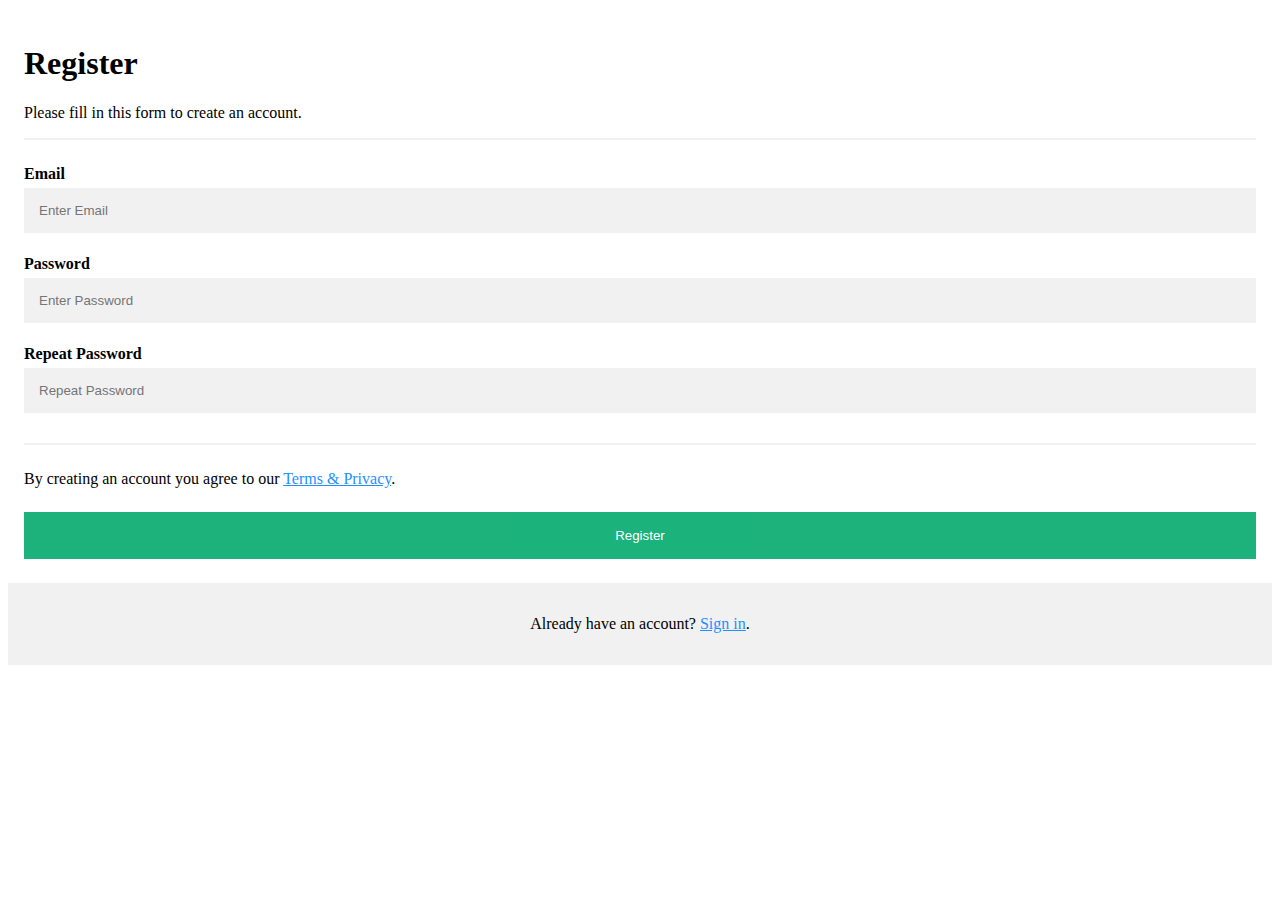
<file: SignUp.html>
<!DOCTYPE html>
<html lang="en">
<head>
    <meta charset="UTF-8">
    <title>Sign up</title>
    <link rel="stylesheet" href="SignUp.css">
</head>
<body>
  <form action="action_page.php">
    <div class="container">
      <h1>Register</h1>
      <p>Please fill in this form to create an account.</p>
      <hr>
  
      <label for="email"><b>Email</b></label>
      <input type="text" placeholder="Enter Email" name="email" id="email" required>
  
      <label for="psw"><b>Password</b></label>
      <input type="password" placeholder="Enter Password" name="psw" id="psw" required>
  
      <label for="psw-repeat"><b>Repeat Password</b></label>
      <input type="password" placeholder="Repeat Password" name="psw-repeat" id="psw-repeat" required>
      <hr>
  
      <p>By creating an account you agree to our <a href="#">Terms & Privacy</a>.</p>
      <button type="submit" class="registerbtn">Register</button>
    </div>
  
    <div class="container signin">
      <p>Already have an account? <a href="#">Sign in</a>.</p>
    </div>
  </form>
</body>
</html>
</file>
<file: SignUp.css>
* {box-sizing: border-box}

/* Add padding to containers */
.container {
  padding: 16px;
}

/* Full-width input fields */
input[type=text], input[type=password] {
  width: 100%;
  padding: 15px;
  margin: 5px 0 22px 0;
  display: inline-block;
  border: none;
  background: #f1f1f1;
}

input[type=text]:focus, input[type=password]:focus {
  background-color: #ddd;
  outline: none;
}

/* Overwrite default styles of hr */
hr {
  border: 1px solid #f1f1f1;
  margin-bottom: 25px;
}

/* Set a style for the submit/register button */
.registerbtn {
  background-color: #04AA6D;
  color: white;
  padding: 16px 20px;
  margin: 8px 0;
  border: none;
  cursor: pointer;
  width: 100%;
  opacity: 0.9;
}

.registerbtn:hover {
  opacity:1;
}

/* Add a blue text color to links */
a {
  color: dodgerblue;
}

/* Set a grey background color and center the text of the "sign in" section */
.signin {
  background-color: #f1f1f1;
  text-align: center;
}
</file>
